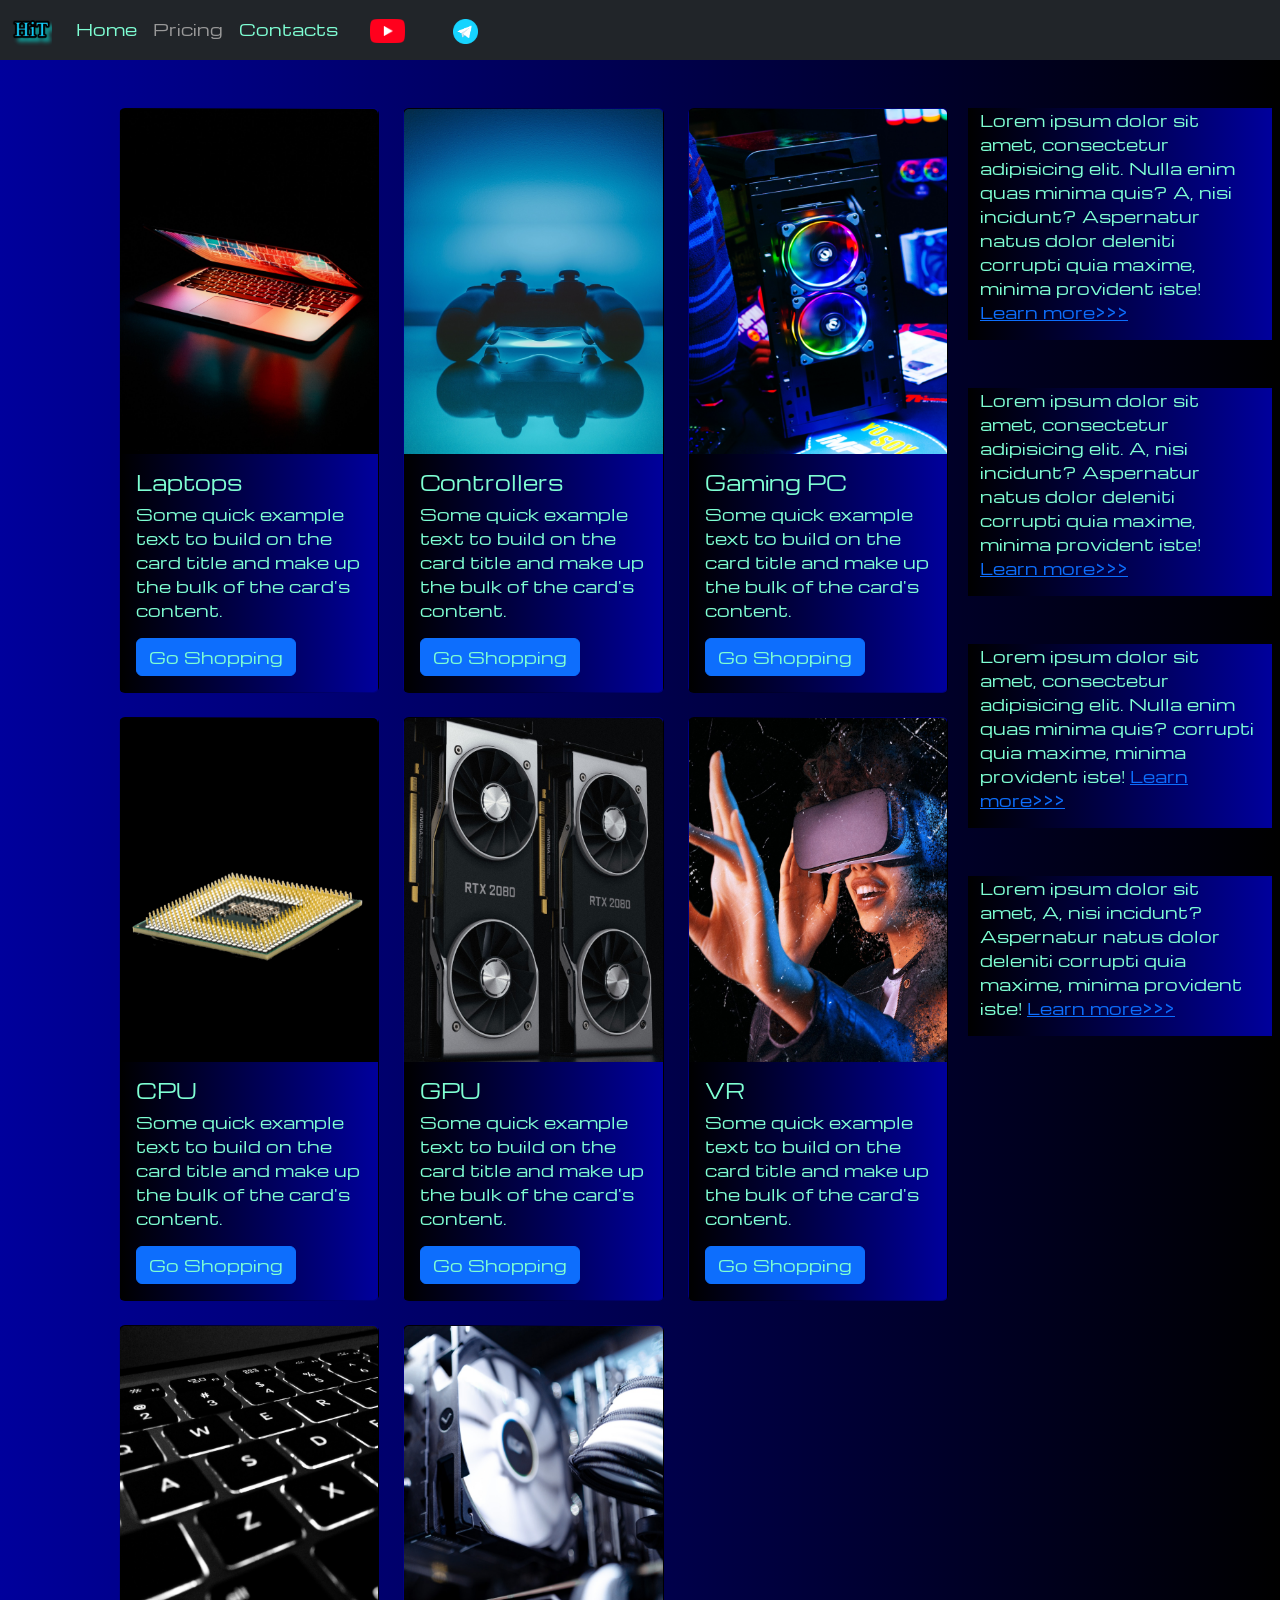
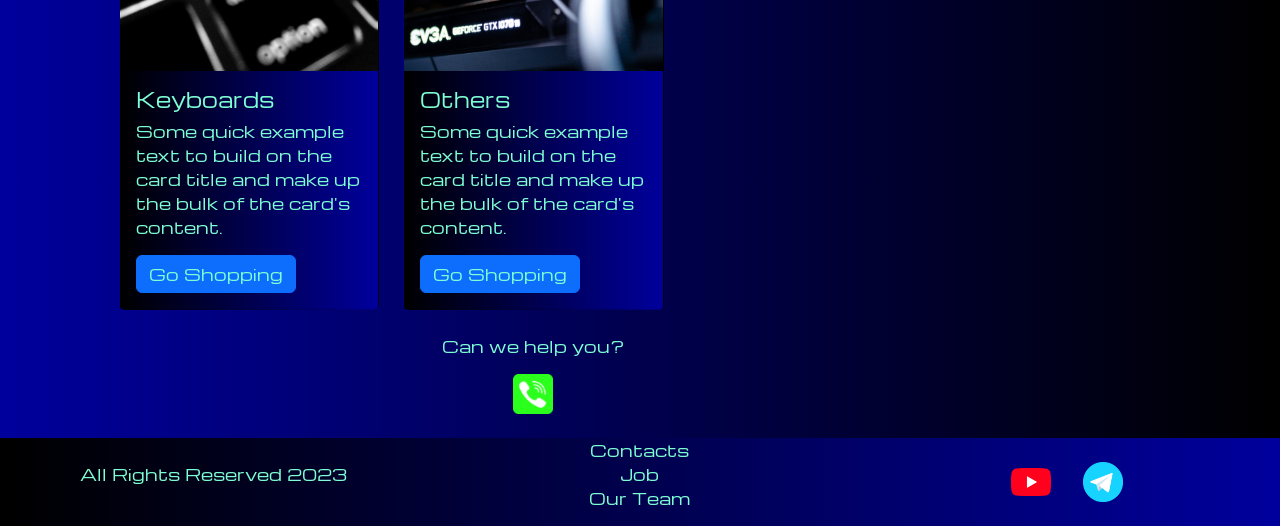
<file: source/pricing.html>
<!DOCTYPE html>
<html lang="en">

<head>
    <meta charset="UTF-8">
    <meta http-equiv="X-UA-Compatible" content="IE=edge">
    <meta name="viewport" content="width=device-width, initial-scale=1.0">
    <link href="https://cdn.jsdelivr.net/npm/bootstrap@5.2.3/dist/css/bootstrap.min.css" rel="stylesheet"
        integrity="sha384-rbsA2VBKQhggwzxH7pPCaAqO46MgnOM80zW1RWuH61DGLwZJEdK2Kadq2F9CUG65" crossorigin="anonymous">
    <link rel="stylesheet" href="styles/mycss.css">
    <title>Document</title>
</head>

<body>
    <header>
        <nav class="navbar navbar-expand-lg bg-dark">
            <div class="container-fluid">
                <a class="navbar-brand" href="/"><img src="files/logo.png" alt="..."></a>
                <button class="navbar-toggler" type="button" data-bs-toggle="collapse" data-bs-target="#navbarNav"
                    aria-controls="navbarNav" aria-expanded="false" aria-label="Toggle navigation">
                    <span class="navbar-toggler-icon"></span>
                </button>
                <div class="collapse navbar-collapse" id="navbarNav">
                    <ul class="navbar-nav">
                        <li class="nav-item">
                            <a class="nav-link " aria-current="page" href="/">Home</a>
                        </li>
                        <li class="nav-item">
                            <a class="nav-link active" href="pricing.html">Pricing</a>
                        </li>
                        <li class="nav-item">
                            <a class="nav-link" href="pricing.html">Contacts</a>
                        </li>
                        <li class="nav-item">
                            <a class="nav-link" href="pricing.html">
                                <img style="width: 35px; margin-inline:1em" src="files/yt.png" alt="...">

                            </a>
                        </li>
                        <li class="nav-item">
                            <a class="nav-link" href="pricing.html">
                                <img style="width: 25px; margin-inline:1em" src="files/tg.png" alt="...">

                            </a>
                        </li>
                    </ul>
                </div>
            </div>
        </nav>
    </header>

    <section>
        <div class="container-fluid mt-4">
            <div class="row">
                <div class="col-lg-1">
                </div>

                <div class="col-lg-8 col-md-12">
                    <div class="row">
                        <div class="col-lg-4 col-md-6 mt-4">
                            <div class="card">
                                <a href="#"><img src="images/laptop.png" class="card-img-top" alt="laptop"></a>
                                <div class="card-body">
                                    <h5 class="card-title"><a href="#">Laptops</a></h5>
                                    <p class="card-text"><a href="#">
                                        Some quick example text to build on the card title and make up
                                            the bulk
                                            of the card's content.
                                    </a></p>
                                    <a href="#" class="btn btn-primary">Go Shopping</a>
                                </div>
                            </div>
                        </div>
                        <div class="col-lg-4 col-md-6 mt-4">
                            <div class="card">
                                <img src="images/controller.png" class="card-img-top" alt="controller">
                                <div class="card-body">
                                    <h5 class="card-title">Controllers</h5>
                                    <p class="card-text">Some quick example text to build on the card title and make up
                                        the bulk
                                        of the card's content.</p>
                                    <a href="#" class="btn btn-primary">Go Shopping</a>
                                </div>
                            </div>
                        </div>
                        <div class="col-lg-4 col-md-6 mt-4">
                            <div class="card">
                                <img src="images/gaming pc.png" class="card-img-top" alt="gamingpc">
                                <div class="card-body">
                                    <h5 class="card-title">Gaming PC</h5>
                                    <p class="card-text">Some quick example text to build on the card title and make up
                                        the bulk
                                        of the card's content.</p>
                                    <a href="#" class="btn btn-primary">Go Shopping</a>
                                </div>
                            </div>
                        </div>
                        <div class="col-lg-4 col-md-6 mt-4">
                            <div class="card">
                                <img src="images/cpu.png" class="card-img-top" alt="CPU">
                                <div class="card-body">
                                    <h5 class="card-title">CPU</h5>
                                    <p class="card-text">Some quick example text to build on the card title and make up
                                        the bulk
                                        of the card's content.</p>
                                    <a href="#" class="btn btn-primary">Go Shopping</a>
                                </div>
                            </div>
                        </div>
                        <div class="col-lg-4 col-md-6 mt-4">
                            <div class="card">
                                <img src="images/gpu.png" class="card-img-top" alt="GPU">
                                <div class="card-body">
                                    <h5 class="card-title">GPU</h5>
                                    <p class="card-text">Some quick example text to build on the card title and make up
                                        the bulk
                                        of the card's content.</p>
                                    <a href="#" class="btn btn-primary">Go Shopping</a>
                                </div>
                            </div>
                        </div>
                        <div class="col-lg-4 col-md-6 mt-4">
                            <div class="card">
                                <img src="images/vr.png" class="card-img-top" alt="VR">
                                <div class="card-body">
                                    <h5 class="card-title">VR</h5>
                                    <p class="card-text">Some quick example text to build on the card title and make up
                                        the bulk
                                        of the card's content.</p>
                                    <a href="#" class="btn btn-primary">Go Shopping</a>
                                </div>
                            </div>
                        </div>
                        <div class="col-lg-4 col-md-6 mt-4">
                            <div class="card">
                                <img src="images/acc.png" class="card-img-top" alt="Keyboard">
                                <div class="card-body">
                                    <h5 class="card-title">Keyboards</h5>
                                    <p class="card-text">Some quick example text to build on the card title and make up
                                        the bulk
                                        of the card's content.</p>
                                    <a href="#" class="btn btn-primary">Go Shopping</a>
                                </div>
                            </div>
                        </div>
                        <div class="col-lg-4 col-md-6 mt-4">
                            <div class="card">
                                <img src="images/other.png" class="card-img-top" alt="Other">
                                <div class="card-body">
                                    <h5 class="card-title">Others</h5>
                                    <p class="card-text">Some quick example text to build on the card title and make up
                                        the bulk
                                        of the card's content.</p>
                                    <a href="#" class="btn btn-primary">Go Shopping</a>
                                </div>
                            </div>
                        </div>
                    </div>
            
                    <div class="col-lg-12 col-md-12 text-center mt-4" >
                        <p>Can we help you?</p>
                    </div>
                    <div class="col-lg-12 col-md-12 text-center" >
                        <img class="call-anim" style="width: 40px" src="files/phone.png" alt="...">

                    </div>
                </div>

                <div class="col-lg-3 col-md-12">
                    <div class="row px-2">
                        <div class="col-lg-12 sidebar my-4">
                            <p>Lorem ipsum dolor sit amet, consectetur adipisicing elit. Nulla enim quas minima quis? A, nisi incidunt? Aspernatur natus dolor deleniti corrupti quia maxime, minima provident iste! <a href="#">Learn more>>></a></p>
                        </div>
                        <div class="col-lg-12 sidebar my-4">
                            <p>Lorem ipsum dolor sit amet, consectetur adipisicing elit.  A, nisi incidunt? Aspernatur natus dolor deleniti corrupti quia maxime, minima provident iste! <a href="#">Learn more>>></a></p>
                        </div>
                        <div class="col-lg-12 sidebar my-4">
                            <p>Lorem ipsum dolor sit amet, consectetur adipisicing elit. Nulla enim quas minima quis? corrupti quia maxime, minima provident iste! <a href="#">Learn more>>></a></p>
                        </div>
                        <div class="col-lg-12 sidebar my-4">
                            <p>Lorem ipsum dolor sit amet, A, nisi incidunt? Aspernatur natus dolor deleniti corrupti quia maxime, minima provident iste! <a href="#">Learn more>>></a></p>
                        </div>
                    </div>
                </div>

            </div>

        </div>
    </section>

    <footer class="mt-4">
        <div class="container-fluid">
            <div class="row">
                <div class="col-lg-4 col-md-12 footer-text text-center">
                    <p>All Rights Reserved 2023</p>
                </div>
                <div class="col-lg-4 col-md-12 footer-text text-center">
                    <p>Contacts<br>Job<br>Our Team</p>
                </div>
                <div class="col-lg-4 col-md-12 medialinks">
                    <img style="width: 40px; margin-inline:1em"  src="files/yt.png" alt="...">
                    <img style="width: 40px; margin-inline:1em"  src="files/tg.png" alt="...">
                </div>
            </div>
        </div>
    </footer>



    <script src="https://cdn.jsdelivr.net/npm/bootstrap@5.2.3/dist/js/bootstrap.bundle.min.js"
        integrity="sha384-kenU1KFdBIe4zVF0s0G1M5b4hcpxyD9F7jL+jjXkk+Q2h455rYXK/7HAuoJl+0I4"
        crossorigin="anonymous"></script>
</body>

</html>
</file>
<file: source/styles/mycss.css>
@import url('https://fonts.googleapis.com/css?family=Michroma&display=swap');

body{
    font-family: Michroma, serif;
    background: linear-gradient(90deg, #00009c 0%, #000000 100%);
}

p{
    color:aquamarine;
}
.nav-link
 {
    color: aquamarine;
}

.navbar-nav .nav-link.active{
    color: rgb(153, 153, 153);
}

.navbar-brand img{
    width: 40px;
}
.navbar-toggler{
    background-color: rgb(146, 146, 146);
}

.sidebar{
    color:aquamarine;
    background: linear-gradient(270deg, #00009c 0%, #000000 100%);
}

.card{
    background: linear-gradient(270deg, #00009c 0%, #000000 100%);
    color: aquamarine;
}

.card a{
    text-decoration: none;
    color: aquamarine;
}

.slidetext,
.footer-text{
    color:aquamarine;
    margin: auto auto;
}

footer,
.btn-outline-primary{
    background: linear-gradient(270deg, #00009c 0%, #000000 100%);

}
.medialinks{
    display: flex;
    justify-content: center;
    align-items: center;
}

.call-anim{
    animation: call 2s ease 0s infinite normal forwards;
}

@keyframes call {
	0%,
	100% {
		transform: translateX(0%);
		transform-origin: 50% 50%;
	}

	15% {
		transform: translateX(-30px) rotate(-6deg);
	}

	30% {
		transform: translateX(15px) rotate(6deg);
	}

	45% {
		transform: translateX(-15px) rotate(-3.6deg);
	}

	60% {
		transform: translateX(9px) rotate(2.4deg);
	}

	75% {
		transform: translateX(-6px) rotate(-1.2deg);
	}
}

@media(max-width:755px){
    .carousel-indicators{
        display: none;
    }
}
</file>
